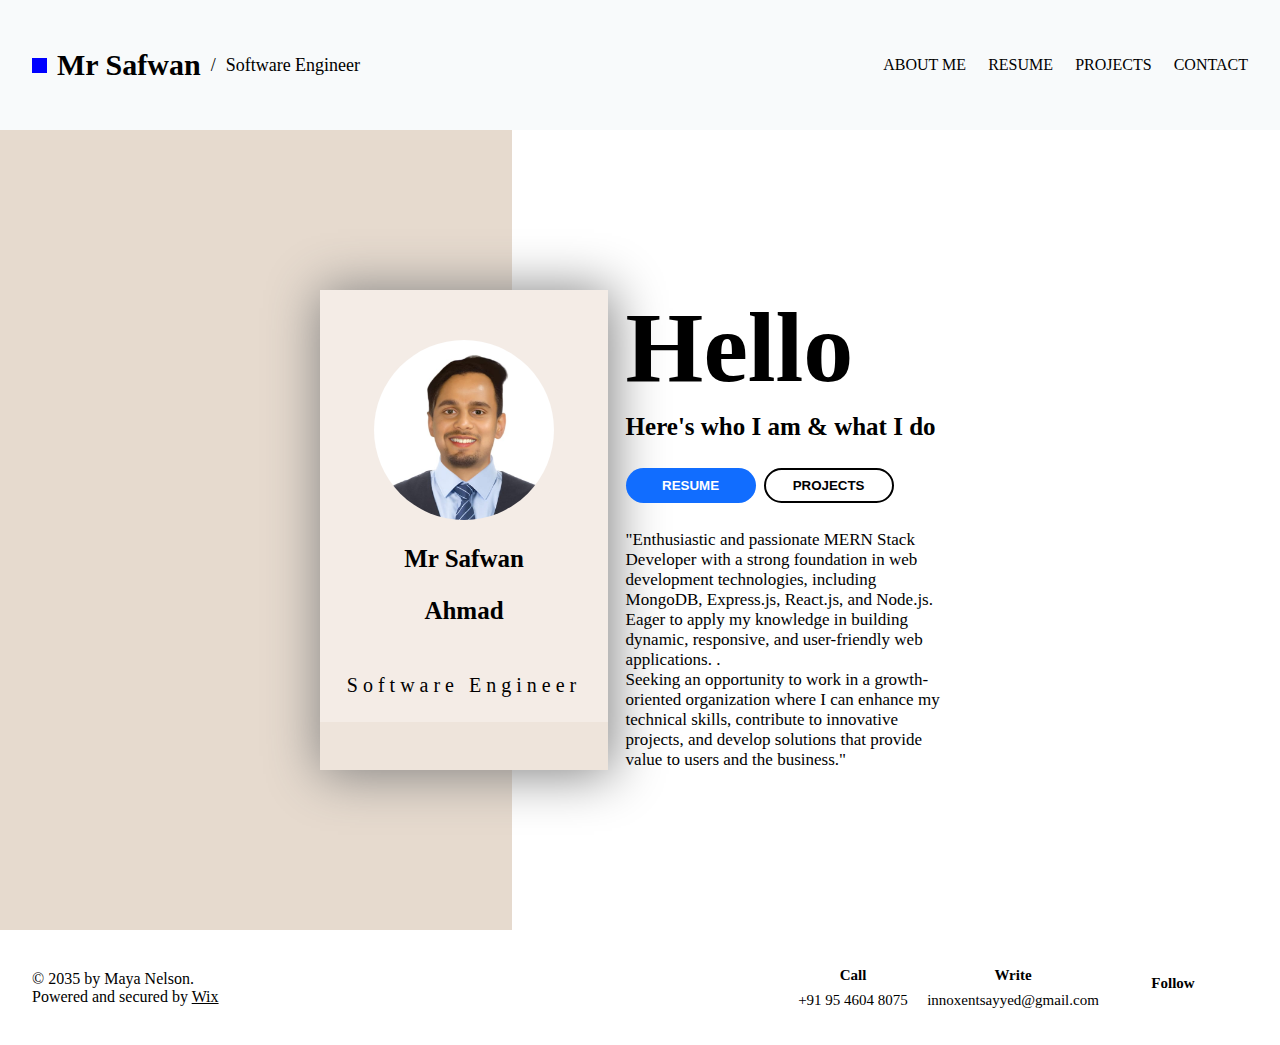
<file: index.html>
<!DOCTYPE html>
<html lang="en">
<head>
    <meta charset="UTF-8">
    <meta name="viewport" content="width=device-width, initial-scale=1.0">
    <title>Bussiness CV </title>
    <link rel="stylesheet" href="./style.css">

    <link rel="stylesheet" href="https://cdnjs.cloudflare.com/ajax/libs/font-awesome/6.6.0/css/all.min.css" integrity="sha512-Kc323vGBEqzTmouAECnVceyQqyqdsSiqLQISBL29aUW4U/M7pSPA/gEUZQqv1cwx4OnYxTxve5UMg5GT6L4JJg==" crossorigin="anonymous" referrerpolicy="no-referrer" />
</head>
<body>
   <div class="psition">
     <!-- ************************ Section first start     ********************** -->
     <!-- <section class="section1">
        
        <div class="contanier1">
            <div class="left">
                <i id="hed1" class="fa-brands fa-wix"></i>
            </div>
            <div class="middle">
                <i id="hed1" class="fa-solid fa-tv"></i>
               <p>|</p>
               <i id="hed2" class="fa-solid fa-mobile-screen"></i>
            </div>
            <div class="right">
                <p>Click edit and create your own amazing website</p>
                <a href="##">Read More</a>
                <button>Edit this site</button>
            </div>
        </div>
    </section> -->
    <!-- **************First section end here*************** -->


    <!-- **************second  section start here*************** -->

    <section class="sec2">
        <div class="cont2">
            <div class="left">
            <div class="blueb"></div>
                <h1>Mr Safwan</h1>
                <p>/</p>
                <p> Software Engineer</p>
            </div>
            <div class="right">
                <div><a href="./index.html">ABOUT ME</a></div>
                <div><a href="./resume.html">RESUME </a></div>
                <div><a href="">PROJECTS</a></div>
                <div><a href="">CONTACT</a></div>
                
            </div>
        </div>
    </section>
    <!-- **************second  section end here*************** -->

   </div>

    <!-- ************** third section start here*************** -->
     <section class="sec3">
        <div class="cont3">
            <div class="left">
                <img src="./img01.jpg" alt="">
                <h1>Mr Safwan</h1>
                <h1>Ahmad</h1>
                <i class="fa-solid fa-minus"></i>
                <p>Software Engineer</p>
                <div class="bottom">
                    
                    <a href=""><i class="fa-brands fa-facebook-f"></i></a>
                    <a href=""><i class="fa-brands fa-x-twitter"></i></a>
                    <a href=""><i class="fa-brands fa-linkedin-in"></i></a>
                    <a href=""><i class="fa-brands fa-instagram"></i></a>
                </div>
            </div>
            <div class="right">
                <div class="top">
                    <h1>Hello</h1>
                    <h2>Here's who I am & what I do</h2>
                </div>
                <div class="middle">
                    
                    <a href="./resume.html"> <button class="bl">RESUME</button> </a>
                    <a href=""><button class="br">PROJECTS</button></a>
                    

                
                </div>
                <div class="bottomm">
                    <p>"Enthusiastic and passionate MERN Stack Developer with a strong foundation in web development technologies, including MongoDB, Express.js, React.js, and Node.js. Eager to apply my knowledge in building dynamic, responsive, and user-friendly web applications. .</p>
                    <p>Seeking an opportunity to work in a growth-oriented organization where I can enhance my technical skills, contribute to innovative projects, and develop solutions that provide value to users and the business."</p>
                </div>
            </div>
        </div>
     </section>
    <!-- ************** third section start here*************** -->

    <!-- ************** Footer start hear ********************** -->
     <footer class="sec4">
        <div class="cont4">
            <div class="left">
                <p>© 2035 by Maya Nelson.</p>
               <p>Powered and secured by <a href="##">Wix</a> </p>
            </div>

            <div class="right">
                <div>
                    <h1>Call</h1>
                    <p>+91 95 4604 8075</p>
                </div>
                <div>
                    <h1>Write</h1>
                    <p>innoxentsayyed@gmail.com</p>
                </div>
                <div class="bottom">
                    <h1>Follow</h1>
                    <span class="bbb">
                        <i class="fa-brands fa-facebook-f"></i>
                        <i class="fa-brands fa-x-twitter"></i>
                        <i class="fa-brands fa-linkedin-in"></i>
                        <i class="fa-brands fa-instagram"></i>
                    </span>

                </div>

            </div>
        </div>
     </footer>


     




    
</body>
</html>
</file>
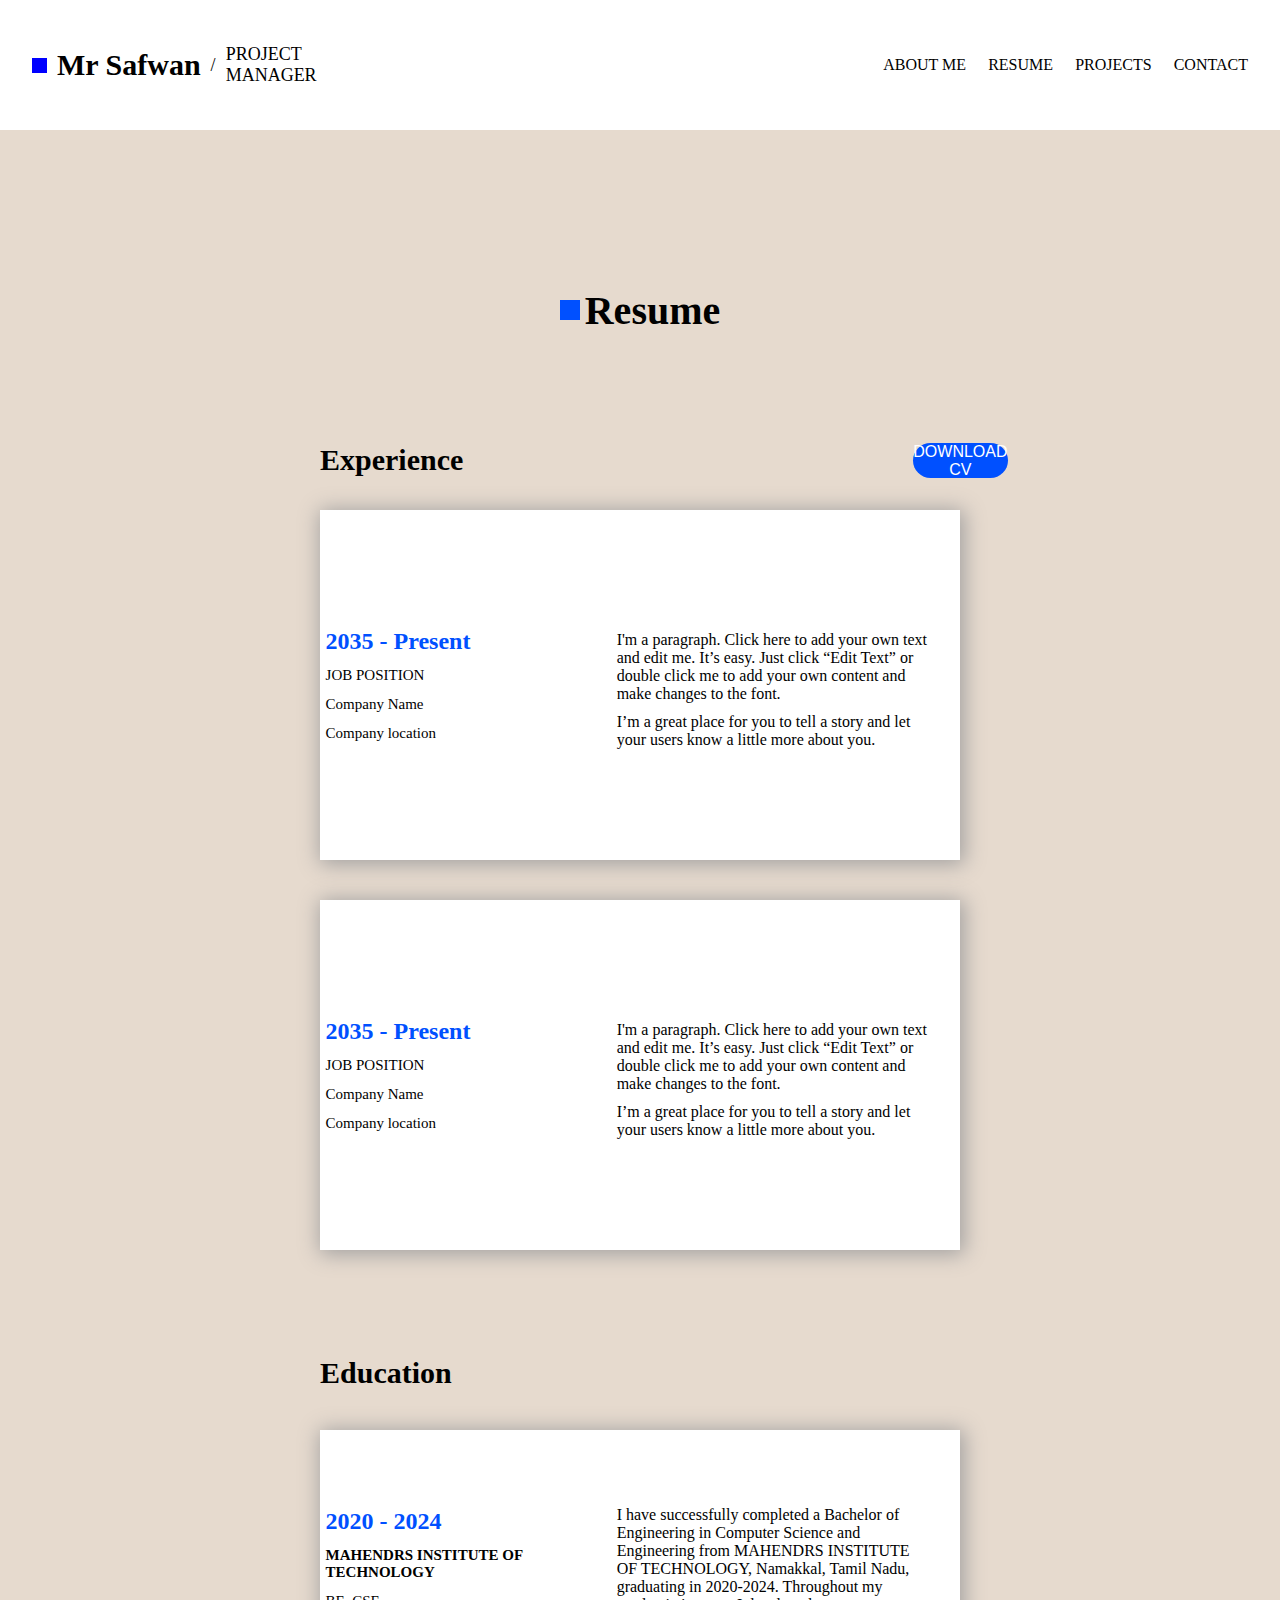
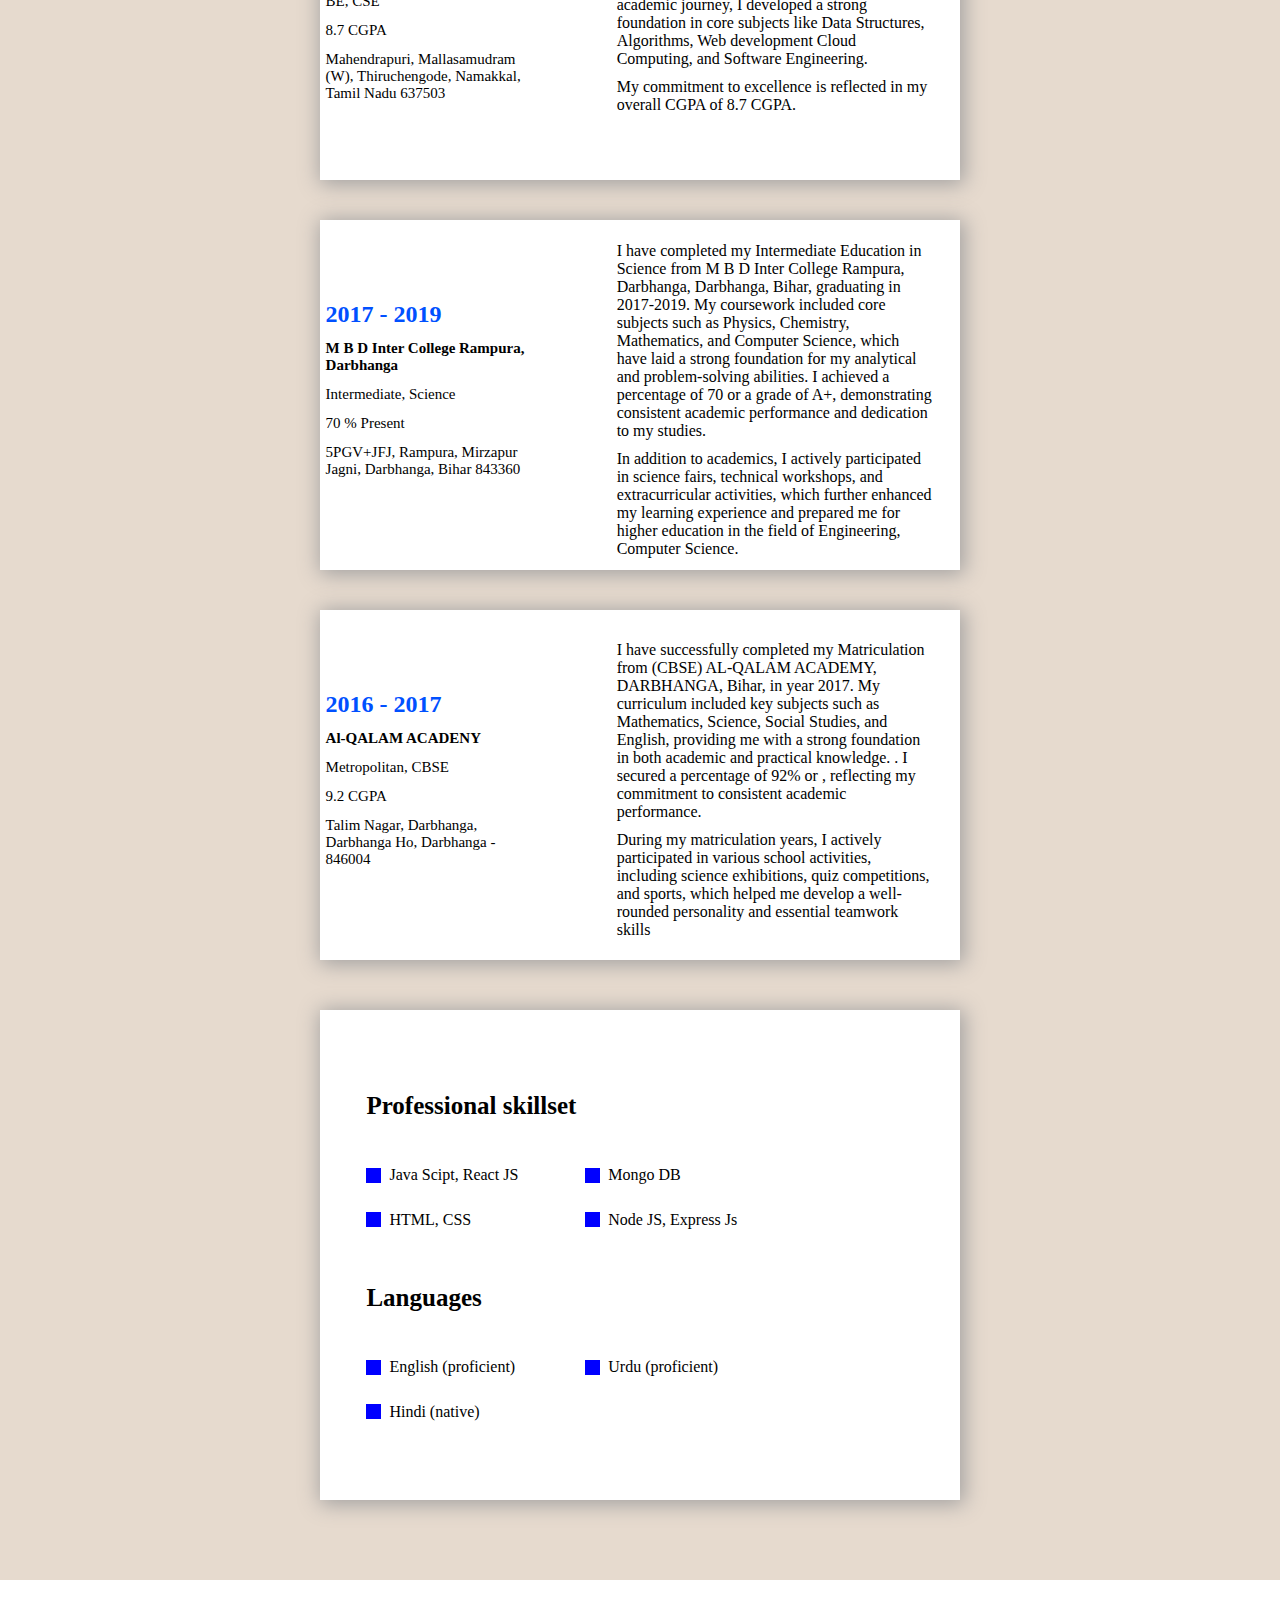
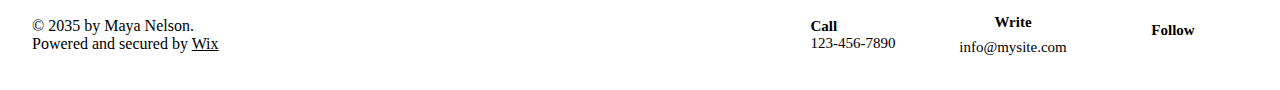
<file: resume.html>
<!DOCTYPE html>
<html lang="en">

<head>
    <meta charset="UTF-8">
    <meta name="viewport" content="width=device-width, initial-scale=1.0">
    <title>Resume</title>
    <link rel="stylesheet" href="./resume.css">
</head>

<body>
    <!-- **************first  section start here*************** -->

    <section class="sec1">
        <div class="cont1">
            <div class="left">
                <div class="blueb"></div>
                <h1>Mr Safwan</h1>
                <p>/</p>
                <p> PROJECT MANAGER</p>
            </div>
            <div class="right">
                <div><a href="./index.html">ABOUT ME</a></div>
                <div><a href="./resume.html">RESUME </a></div>
                <div><a href="">PROJECTS</a></div>
                <div><a href="">CONTACT</a></div>

            </div>
        </div>
    </section>
    <!-- ************** first  section end here*************** -->

    <!-- ************** second  section start here*************** -->
    <section class="sec2">
        <div class="heading">
            <div></div>
            <h1>Resume</h1>
        </div>
        <div class="cont2">
            <div class="top">
                <h1>Experience</h1>
                <button>DOWNLOAD CV</button>
            </div>
            <div class="bottom">
                <div class="card">
                    <div class="left">
                        <h1> 2035 - Present</h1>
                        <p>JOB POSITION</p>
                        <p>Company Name</p>
                        <p>Company location</p>
                    </div>
                    <div class="right">
                        <div>
                            <p>I'm a paragraph. Click here to add your own text and edit me. It’s easy. Just click “Edit
                                Text” or double click me to add your own content and make changes to the font.</p>
                            <p>I’m a great place for you to tell a story and let your users know a little more about
                                you.</p>
                        </div>

                    </div>
                </div>
                <div class="card">
                    <div class="left">
                        <h1> 2035 - Present</h1>
                        <p>JOB POSITION</p>
                        <p>Company Name</p>
                        <p>Company location</p>
                    </div>
                    <div class="right">
                        <div>
                            <p>I'm a paragraph. Click here to add your own text and edit me. It’s easy. Just click “Edit
                                Text” or double click me to add your own content and make changes to the font.</p>
                            <p>I’m a great place for you to tell a story and let your users know a little more about
                                you.</p>
                        </div>
                    </div>
                </div>

                <div class="cheading2">
                    <h1>Education</h1>
                </div>

                <div class="card">
                    <div class="left">
                        <h1> 2020 - 2024</h1>
                        <h2>MAHENDRS INSTITUTE OF TECHNOLOGY</h2>
                        <p>BE, CSE</p>
                        <p>8.7 CGPA</p>
                        <p> Mahendrapuri, Mallasamudram (W), Thiruchengode, Namakkal, Tamil Nadu 637503</p>
                    </div>
                    <div class="right">
                        <div>
                            <p>I have successfully completed a Bachelor of Engineering in Computer Science and Engineering from MAHENDRS INSTITUTE OF TECHNOLOGY, Namakkal, Tamil Nadu, graduating in 2020-2024. Throughout my academic journey, I developed a strong foundation in core subjects like Data Structures, Algorithms, Web development Cloud Computing, and Software Engineering. </p>

                            <p>My commitment to excellence is reflected in my overall CGPA of 8.7 CGPA.</p>
                        </div>

                    </div>
                </div>
                <div class="card">
                    <div class="left">
                        <h1> 2017 - 2019</h1>
                        <h2>M B D Inter College Rampura, Darbhanga</h2>
                        <!-- <p>JOB POSITION</p> -->
                        <p>Intermediate, Science </p>
                        <p>70 % Present</p>
                        <p>5PGV+JFJ, Rampura, Mirzapur Jagni, Darbhanga, Bihar 843360
                        <p>
                    </div>
                    <div class="right">
                        <div>
                            <p>I have completed my Intermediate Education in Science from M B D Inter College Rampura, Darbhanga, Darbhanga, Bihar, graduating in 2017-2019. My coursework included core subjects such as Physics, Chemistry, Mathematics, and Computer Science, which have laid a strong foundation for my analytical and problem-solving abilities. I achieved a percentage of 70 or a grade of A+, demonstrating consistent academic performance and dedication to my studies.</p>
                            <p>In addition to academics, I actively participated in science fairs, technical workshops, and extracurricular activities, which further enhanced my learning experience and prepared me for higher education in the field of  Engineering, Computer Science.</p>
                        </div>
                    </div>
                </div>


                <div class="card">
                    <div class="left">
                        <h1> 2016 - 2017</h1>
                        <h2>Al-QALAM ACADENY</h2>
                        <!-- <p>JOB POSITION</p> -->
                        <p> Metropolitan, CBSE </p>
                        <p>9.2 CGPA</p>
                        <p>Talim Nagar, Darbhanga, Darbhanga Ho, Darbhanga - 846004
                        <p>
                    </div>
                    <div class="right">
                        <div>
                            <p>I have successfully completed my Matriculation from (CBSE) AL-QALAM ACADEMY, DARBHANGA, Bihar, in year 2017. My curriculum included key subjects such as Mathematics, Science, Social Studies, and English, providing me with a strong foundation in both academic and practical knowledge.
                                .
                            I secured a percentage of 92%  or , reflecting my commitment to consistent academic performance.</p>
                            <p>During my matriculation years, I actively participated in various school activities, including science exhibitions, quiz competitions, and sports, which helped me develop a well-rounded personality and essential teamwork skills</p>
                        </div>
                    </div>
                </div>


                <!-- ************************* Last card ******************************************** -->
                <div class="lcard">
                    <div class="cont">
                        <div class="content">
                            <h1>Professional skillset</h1>
                            <div class="bcont">
                                <div class="left">
                                    <div class="ld">
                                        <div></div>
                                        <div></div>

                                    </div>
                                    <div class="lc">
                                        <p>Java Scipt, React JS</p>
                                        <p>HTML, CSS</p>
                                    </div>

                                </div>
                                <div class="right">
                                    <div class="ld">
                                        <div></div>
                                        <div></div>

                                    </div>
                                    <div class="lc">
                                        <p>Mongo DB</p>
                                        <p>Node JS, Express Js</p>
                                    </div>
                                </div>

                            </div>
                        </div>

                        <div class="content">
                            <h1>Languages</h1>
                            <div class="bcont">
                                <div class="left">
                                    <div class="ld">
                                        <div></div>
                                        <div></div>

                                    </div>
                                    <div class="lc">
                                        <p>English (proficient)</p>
                                        <p>Hindi (native)</p>
                                    </div>

                                </div>
                                <div class="right">
                                    <div class="ld">
                                        <div></div>
                                        <div class="lower"></div>

                                    </div>
                                    <div class="lc">
                                        <p>Urdu (proficient)</p>
                                        <p style="color: white;">Spanish (proficient)</p>
                                    </div>
                                </div>

                            </div>



                        </div>

                    </div>
                </div>
            </div>
        </div>
    </section>

    <!-- ************** Second  section end here *************** -->

    <!-- ************** Footer start hear ********************** -->
    <footer class="sec4">
        <div class="cont4">
            <div class="left">
                <p>© 2035 by Maya Nelson.</p>
                <p>Powered and secured by <a href="##">Wix</a> </p>
            </div>

            <div class="right">
                <div>
                    <span>
                        <h1>Call</h1>
                        <p>123-456-7890</p>
                    </span>
                </div>
                <div>
                    <h1>Write</h1>
                    <p>info@mysite.com</p>
                </div>
                <div class="bottom">
                    <h1>Follow</h1>
                    <span class="bbb">
                        <i class="fa-brands fa-facebook-f"></i>
                        <i class="fa-brands fa-x-twitter"></i>
                        <i class="fa-brands fa-linkedin-in"></i>
                        <i class="fa-brands fa-instagram"></i>
                    </span>

                </div>
            </div>
        </div>
    </footer>


</body>

</html>
</file>
<file: style.css>
*{
    border: 0px;
    margin: 0px;
    padding: 0px;
    margin: 0px;
}
 .psition{
    /* border: 2px solid red; */
    position: sticky;
    top: 0%;
    background-color: white;
}
.section1{
    /* border: 2px solid red; */
    height: 80px;
    width: 100%;
    display: flex;
    justify-content: center;
    align-items: center;
    /* position: sticky;
    top: 0%; */


}
.contanier1{
    /* border: 2px solid black; */
    height: 90%;
    width: 95%;
    display: flex;
    justify-content: space-between;
    align-items: center;


}
.contanier1 .left{
    /* border: 2px solid red; */
    height: 100%;
    width: 40%;
    display: flex;
    justify-content: start;
    align-items: center;
    gap: 500px;
    background-color: #ffffff;

}
.contanier1 .left #hed1{
    /* border: 2px solid red; */
    font-size: 60px;
}
/* .contanier1 .left #hed2{
    font-size: 30px;
    color: blue;

} */

.contanier1 .middle{
    /* border: 2px solid black; */
    height: 100%;
    width: 18%;
    display: flex;
    justify-content: center;
    align-items: center;
    gap: 20px;
}
.contanier1 .middle #hed1{
    font-size: 25px;
    color: blue;
}
.contanier1 .middle p{
    font-size: 35px;
    text-align: center;
}
.contanier1 .middle #hed2{
    font-size: 30px;
    color: rgb(1, 1, 16);
}


.contanier1 .right{
    /* border: 2px solid red; */
    height: 100%;
    width: 40%;
    display: flex;
    align-items: center;
    justify-content: space-between;
    gap: 20px;
}


.contanier1 .right p{
    font-size: 16px;
    
}
.contanier1 .right a{
    font-size: 18px;
    color: black;
}
.contanier1 .right button{
    font-size: 18px;
    border: 2px;
    height: 40px;
    width: 145px;
    border-radius: 50px;
    background-color: #116dff;
    color: white;
}


/* ***************First cont End here ********************************************** */

.sec2{
    /* border: 2px solid red; */
    height: 130px;
    width: 100%;
    display: flex;
    justify-content: center;
    align-items: center;
    background-color: rgb(248 250 251);
    
}
.sec2 .cont2{
    /* border: 2px solid red; */
    height: 95px;
    width: 95%;
    display: flex;
    /* justify-content: start; */
    justify-content: space-between;
    align-items: center;
    background-color: rgb(248 250 251);
}
.sec2 .cont2 .blueb{
    height: 15px;
    width: 15px;
    background-color: blue;
}
.cont2 .left{
    /* border: 2px solid black; */
    height: 100%;
    width: 30%;
    display: flex;
    justify-content: start;
    align-items: center;
    gap: 10px;
}
.cont2 .left h1{
    font-size: 30px;
}
.cont2 .left p{
    font-size: 18px;
}

.cont2 .right{
    /* border: 2px solid black; */
    height: 100%;
    width: 30%;
    display: flex;
    justify-content: space-between;
    align-items: center;
}
.cont2 .right div a{
    font-size: 16px;
    text-decoration: none;
    color: black;
    transition: 0.5;
    cursor: pointer;
}
.cont2 .right div a:hover{
    color: blue;
}

/* *****************************second cont End here ****************************************/

/* ***************************** third  cont start here ****************************************/

.sec3{
    /* border: 2px solid red; */
    height: 800px;
    width: 100%;
    display: flex;
    justify-content: center;
    align-items: center;
    /* background-color: rgb(230 218 206); */
    background:    linear-gradient(to left, white 0  60%, rgb(230, 218, 206) 40% 100%);


}
.cont3{
    /* border: 2px solid black; */
    height: 60%;
    width: 50%;
    display: flex;
    align-items: center;
    justify-content: space-between;   
    /* flex-direction: column; */
}

.cont3 .left{
    /* border: 2px solid yellow; */
    height: 100%;
    width: 45%;
    display: flex;
    justify-content: space-between;
    align-items: center;
    flex-direction: column;
    background-color: rgb(244 236 230);
    gap: 15x;
    box-shadow:2px 2px 50px 2px gray ;
    
}
.cont3 .left img{
    /* font-size: 10px; */
    height: 180px;
    width: 180px;
    border-radius: 50%;
    margin-top: 50px;
}
.cont3 .left h1{
    font-size: 25px;
}
.cont3 .left i{
    font-size: 55px;
}
.cont3 .left p{
    font-size: 20px;
    letter-spacing: 5px;
}
.cont3 .bottom{
    /* border: 2px solid red;  */
    height: 10%;
    width: 100%;
    display: flex;
    justify-content: center;
    align-items: center;
    gap: 20px;
    background-color: rgb(238, 228, 219);
}
.cont3 .bottom i{
    font-size: 20px;
}

.cont3 .right {
    /* border: 2px solid yellow; */
    height: 100%;
    width: 55%;  
    display: flex;
    justify-content: center;
    align-items: center;
    flex-direction: column; 
}
.cont3 .right .top{
    /* border: 2px solid black; */
    height: 34%;
    width: 90%;
    display: flex;
    justify-content: space-between;
    align-items: start;
    flex-direction: column; 
}
.cont3 .right .top h1{
    font-size: 100px;
    text-decoration: none;

}
.cont3 .right .top h2{
    font-size: 25px;
    text-decoration: none;

}
.cont3 .right .middle{
    /* border: 2px solid black; */
    height: 20%;
    width: 90%;
    display: flex;
    justify-content: start;
    align-items: center;
    gap: 8px;
 
}

.cont3 .right .middle a {
    /* border: 2px solid red; */
    /* border: 2px solid black; */
    height: 40%;
    width: 130px;
    border-radius: 20px;
    font-weight: bold;
    /* background-color: #116dff; */
   
}
.bl{
    /* border: 2px solid black; */
    height: 100%;
    width: 130px;
    border-radius: 20px;
    font-weight: bold;
    /* background-color: #116dff; */
   
}
.br{
    /* border: 2px solid black; */
    height: 100%;
    width: 130px;
    border-radius: 20px;
    font-weight: bold;
    /* background-color: #116dff; */
   
}
.cont3 .right .middle .bl{
    background-color: #116dff;
    color: white;
    transition-duration:  0.5s;
    cursor: pointer;
}
.cont3 .right .middle .bl:hover{
    border: 2px solid #116dff;
    background-color: white;
    color: black;
}
.cont3 .right .middle .br{
    border: 2px solid black;
    color: black;
    background-color: white;
    transition-duration:  0.5s;
    /* transition: linear 0.5s; */
    cursor: pointer;

}
.cont3 .right .middle .br:hover{
    background-color:#116dff;
    color: white;
    border: none;
}


.cont3 .right .bottomm{
    /* border: 2px solid black; */
    height: 50%;
    width: 90%;
    display: flex;
    justify-content: space-evenly;
    align-items: center;
    flex-direction: column;   
}
.cont3 .right .bottomm p{
    font-size: 17px;

}

/* ***************************** third  cont end here ****************************************/

/* ***************************** footer cont end here ****************************************/
.sec4{
    /* border: 2px solid red; */
    height: 115px;
    width: 100%;
    display: flex;
    justify-content: center;
    align-items: center;
}
.cont4{
    /* border: 2px solid black; */
    height: 99%;
    width: 95%;
    display: flex;
    align-items: center;
    justify-content: space-between;
}

.cont4 .left p{
    color: black;

}
.cont4 .left a{
    color: black;

}
.cont4 .right{
    display: flex;
    justify-content: center;
    align-items: center;
    gap: 10px;

}
.cont4 .right div{
    /* border: 2px solid black; */
    height: 80px;
    width: 150px;
    display: flex;
    justify-content: center;
    align-items: center;
    flex-direction: column;
    gap: 8px;


}
.cont4 .right div h1{
    font-size: 15px;
}
.cont4 .right div p{
    font-size: 15px;
}

.bbb{
    display: flex;
    justify-content: center;
    align-items: center;
    gap: 11px;

}
.cont4 .right .bottom i{
    font-size: 15px;
    

}
</file>
<file: resume.css>
*{
    border: 0px;
    margin: 0px;
    padding: 0px;
    margin: 0px;
}
/* ***************First section start here ********************************************** */

body{
    /* height: 300vmax; */
    /* border: 2px solid red; */
    display: flex;
    justify-content: center;
    align-items: center;
    flex-direction: column;
    gap: 80px;
    background-color: rgb(230 218 206);

}

.sec1{
    /* border: 2px solid red; */
    height: 130px;
    width: 100%;
    display: flex;
    justify-content: center;
    align-items: center;
    background-color: rgb(255 255 255);
    position: sticky;
    top: 0%;
    /* background-color: white; */
    /* gap: 20px; */
    
}
.sec1 .cont1{
    /* border: 2px solid red; */
    height: 95px;
    width: 95%;
    display: flex;
    /* justify-content: start; */
    justify-content: space-between;
    align-items: center;
    background-color:rgb(255 255 255);
}
.sec1 .cont1 .blueb{
    height: 15px;
    width: 15px;
    background-color: blue;
}
.cont1 .left{
    /* border: 2px solid black; */
    height: 100%;
    width: 30%;
    display: flex;
    justify-content: start;
    align-items: center;
    gap: 10px;
}
.cont1 .left h1{
    font-size: 30px;
}
.cont1 .left p{
    font-size: 18px;
}

.cont1 .right{
    /* border: 2px solid black; */
    height: 100%;
    width: 30%;
    display: flex;
    justify-content: space-between;
    align-items: center;
}
.cont1 .right div a{
    font-size: 16px;
    text-decoration: none;
    color: black;
    transition: 0.5;
    cursor: pointer ;
}
.cont1 .right div a:hover{
    color: blue;
}

/* ***************************** first section End here ****************************************/


/* ***************************** second section start here ****************************************/
.sec2{
    /* border: 2px solid black; */
    height: auto;
    width: 100%;
    background-color: rgb(230 218 206);
    display: flex;
    justify-content: start;
    align-items: center;
    flex-direction: column;
}
.sec2 .heading{
    /* border: 2px solid rgb(123, 231, 21); */
    height: 200px;
    width: 100%;
    display: flex;
    justify-content: center;
    align-items: center;
    gap: 5px;
}
.sec2 .heading div{
    /* border: 2px solid blue; */
    height: 20px;
    width: 20px;
    background-color: rgb(0 80 255);
    /* margin-bottom: 11px; */
}
.sec2 .heading h1{
    font-size: 40px;
}

.sec2 .cont2{
    /* border: 2px solid black; */
    /* height: 88pc; */
    width: 50%;
}

.sec2 .cont2 .top{
    /* border: 2px solid red; */
    height: 100px;
    width: 100%;
    display: flex;
    justify-content: space-evenly;
    align-items: center;
    gap: 450px;
}
.sec2 .cont2 .top h1{
    font-size: 30px;
    text-decoration: none;
}
.sec2 .cont2 .top button{
    height: 35px;
    width: 155px;
    font-size: 16px;
    border-radius: 50px;
    background-color: rgb(0 80 255);
    color: white;    
}
.sec2 .cont2 .bottom{
    display: flex;
    justify-content: center;
    align-items: center;
    flex-direction: column;
    gap: 40px;

}
.bottom .card{
    /* border: 2px solid green; */
    height: 350px;
    width: 100%;
    background-color: white;
    /* margin-top: 10px; */
    display: flex;
    justify-content: space-between;
    align-items: center;
    box-shadow:2px 2px 20px 2px rgb(160, 159, 159) ;
    /* padding-bottom: 20px; */

}
.bottom .card .left{
/* border: 2px solid black; */
height: 95%;
width: 33%;
display: flex;
justify-content: center;
align-items: center;
flex-direction: column;
gap: 12px;
/* padding-bottom: 20px; */
}
.bottom .card .left h1{
    /* border: 2px solid red; */
    color: rgb(0 80 255);
    width: 200px;
    font-size: 24px;
    text-decoration: none;
    
}
.bottom .card .left h2{
    /* border: 2px solid red; */
    width: 200px;
    font-size: 15px;
    text-align: start;
}


.bottom .card .left p{
    /* border: 2px solid red; */
    width: 200px;
    font-size: 15px;
    text-align: start;
}
.bottom .card .right{
    /* border: 2px solid black; */
    height: 95%;
    width: 58%;
    display: flex;
    align-items: center;
    /* justify-content: start; */

}
.bottom .card .right div{
    /* border: 2px solid blue; */
    /* margin-top: 120px; */
    display: flex;
    height: 95%;
    align-items: center;
    justify-content: center;
    flex-direction: column;
    gap: 10px;
    margin-top: 10px;
    
}
.bottom .card .right div p{
    /* border: 2px solid red; */
    width: 85%;
    font-size: 16px;
   
}
.sec2 .cont2 .cheading2{
    /* border: 2px solid brown; */
    height: 100px;
    width: 100%;
    font-size: 20px;
    display: flex;
    align-items: end;
}
.sec2 .cont2 .cheading2 h1{
    font-size: 30px;
    /* text-align: end; */
    text-decoration: none;
    
    
}
/* *********************************************************** */
.bottom .lcard{
    /* border: 2px solid green; */
    height: 490px;
    width: 100%;
    background-color: white;
    margin-top: 10px;
    box-shadow:2px 2px 20px 2px rgb(160, 159, 159);
    display: flex;
    justify-content: center;
    align-items: center;

}
.bottom .lcard .cont{
    /* border: 2px solid black; */
    height: 80%;
    width: 95%;
    display: flex;
    justify-content: center;
    align-items:center;
    flex-direction: column;
}
.bottom .lcard .cont .content{
    /* border: 2px solid red;    */
    height: 49%;
    width: 90%;
    display: flex;
    justify-content: end;
    align-items: center;
    flex-direction: column;
}
.bottom .lcard .cont .content h1{
    /* border: 2px solid yellow; */
    height: 25%;
    width: 100%;
    font-size: 25px; 
}
.bottom .lcard .cont .content .bcont{
    /* border: 2px solid green; */
    height: 60%;
    width: 100%;
    display: flex;
    justify-content: start;
    align-items: center;
}
.content .bcont .left{
    /* border: 2px solid brown; */
    height: 100%;
    width: 40%;
    display: flex;
    justify-content: start;
    align-items: start;
    gap: 5px;
    /* flex-direction: column; */
}
.content .bcont .left .ld{
    /* border: 2px solid black; */
    height: 100%;
    width: 18px;
    display: flex;
    justify-content: space-evenly;
    align-items: start;
    flex-direction: column;
}
.content .bcont .left .ld div{
    height: 15px;
    width: 15px;
    background-color: blue;
    gap: 5px;
}
.content .bcont .left .lc{
    /* border: 2px solid black; */
    height: 100%;
    width: 70%;
    display: flex;
    justify-content: space-evenly;
    align-items: start;
    flex-direction: column; 
}
.content .bcont .left .lc p{
    font-size: 16px;
}
.content .bcont .right{
    /* border: 2px solid brown; */
    height: 100%;
    width: 40%;
    display: flex;
    justify-content: start;
    align-items: start;
    gap: 5px;
}
.content .bcont .right .ld{
    /* border: 2px solid black; */
    height: 100%;
    width: 18px;
    display: flex;
    justify-content: space-evenly;
    align-items: start;
    flex-direction: column;
}
.content .bcont .right .ld div{
    height: 15px;
    width: 15px;
    background-color: blue;
    gap: 5px;
}
.content .bcont .right .ld .lower{
    background-color: white;
}

.content .bcont .right .lc{
    /* border: 2px solid black; */
    height: 100%;
    width: 70%;
    display: flex;
    justify-content: space-evenly;
    align-items: start;
    flex-direction: column; 
}
.content .bcont .right .lc p{
    font-size: 16px;
}

/* ***************************** second section End here ****************************************/

/* ***************************** footer cont end here ****************************************/
.sec4{
    /* border: 2px solid yellow; */
    height: 110px;
    width: 100%;
    display: flex;
    justify-content: center;
    align-items: center;
    background-color: white;
    /* margin-top: 20px; */
}
.cont4{
    /* border: 2px solid black; */
    height: 99%;
    width: 95%;
    display: flex;
    align-items: center;
    justify-content: space-between;
}

.cont4 .left p{
    color: black;

}
.cont4 .left a{
    color: black;

}
.cont4 .right{
    display: flex;
    justify-content: center;
    align-items: center;
    gap: 10px;

}
.cont4 .right div{
    /* border: 2px solid black; */
    height: 80px;
    width: 150px;
    display: flex;
    justify-content: center;
    align-items: center;
    flex-direction: column;
    gap: 8px;


}
.cont4 .right div h1{
    font-size: 15px;
}
.cont4 .right div p{
    font-size: 15px;
}

.bbb{
    display: flex;
    justify-content: center;
    align-items: center;
    gap: 11px;

}
.cont4 .right .bottom i{
    font-size: 15px;
    

}
</file>
